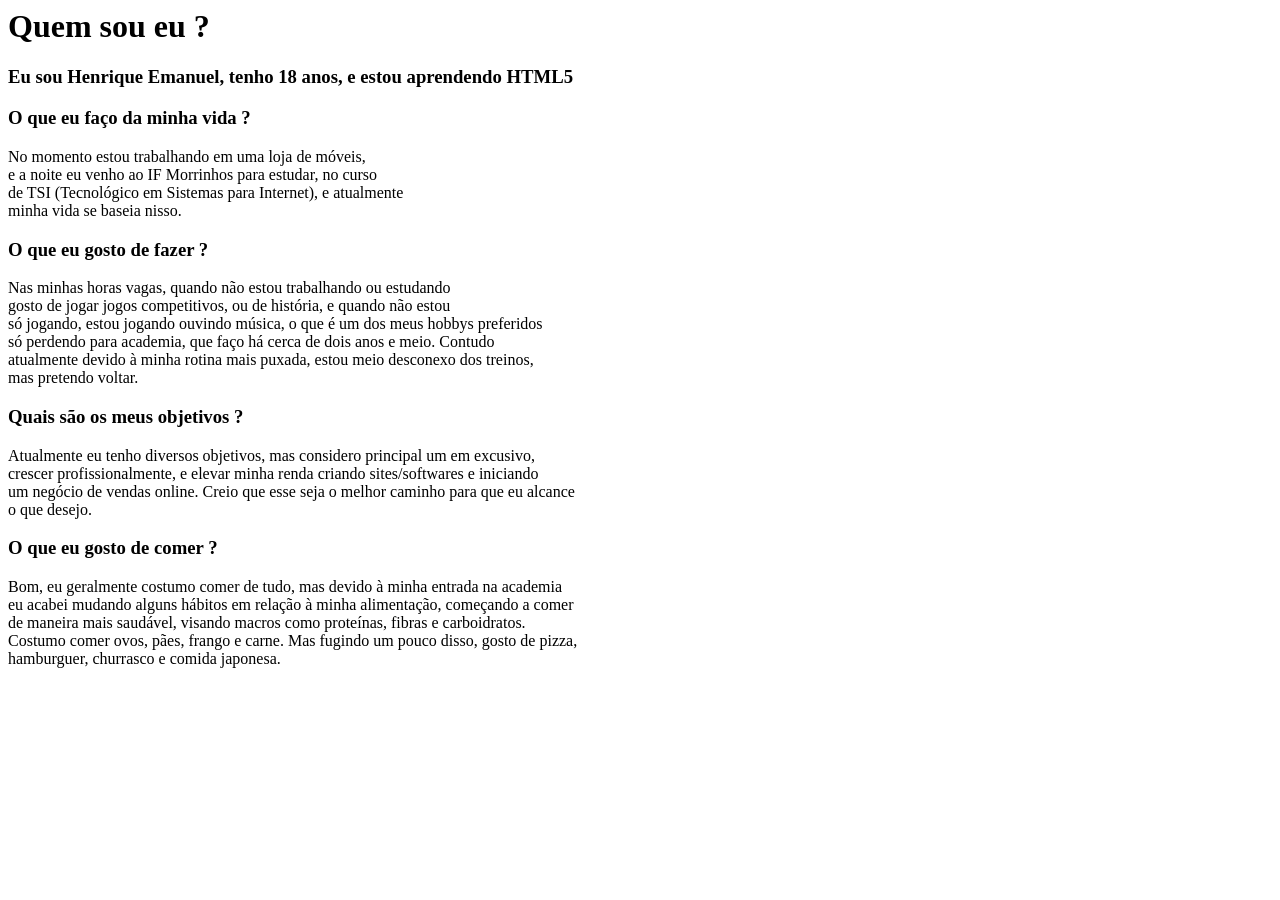
<file: index.html>
<html lang="pt-BR">
<head>
    <meta charset="UTF-8">
    <meta name="viewport" content="width=device-width, initial-scale=1.0">
    <title>Olá Mundo</title>
</head>
<body>
    
    <h1>Quem sou eu ?</h1>
    <h3>Eu sou Henrique Emanuel, tenho 18 anos, e estou aprendendo HTML5</h3>
    
    <h3>O que eu faço da minha vida ?</h3>
    
    <p>No momento estou trabalhando em uma loja de móveis,<br>
    e a noite eu venho ao IF Morrinhos para estudar, no curso<br>
    de TSI (Tecnológico em Sistemas para Internet), e atualmente <br>
    minha vida se baseia nisso.</p>

    <h3>O que eu gosto de fazer ?</h3>
    <p>Nas minhas horas vagas, quando não estou trabalhando ou estudando<br>
    gosto de jogar jogos competitivos, ou de história, e quando não estou<br>
    só jogando, estou jogando ouvindo música, o que é um dos meus hobbys preferidos <br>
    só perdendo para academia, que faço há cerca de dois anos e meio. Contudo <br>
    atualmente devido à minha rotina mais puxada, estou meio desconexo dos treinos, <br>
    mas pretendo voltar.</p>
    
    <h3>Quais são os meus objetivos ?</h3>
    <p>Atualmente eu tenho diversos objetivos, mas considero principal um em excusivo,<br>
    crescer profissionalmente, e elevar minha renda criando sites/softwares e iniciando<br>
    um negócio de vendas online. Creio que esse seja o melhor caminho para que eu alcance<br>
    o que desejo.</p>

    <h3>O que eu gosto de comer ?</h3>
    <p>Bom, eu geralmente costumo comer de tudo, mas devido à minha entrada na academia<br>
    eu acabei mudando alguns hábitos em relação à minha alimentação, começando a comer<br>
    de maneira mais saudável, visando macros como proteínas, fibras e carboidratos.<br>
    Costumo comer ovos, pães, frango e carne. Mas fugindo um pouco disso, gosto de pizza,<br>
    hamburguer, churrasco e comida japonesa.</p>
    
    <h3></h3>
    <h3></h3>
    


</body>
</html>
</file>
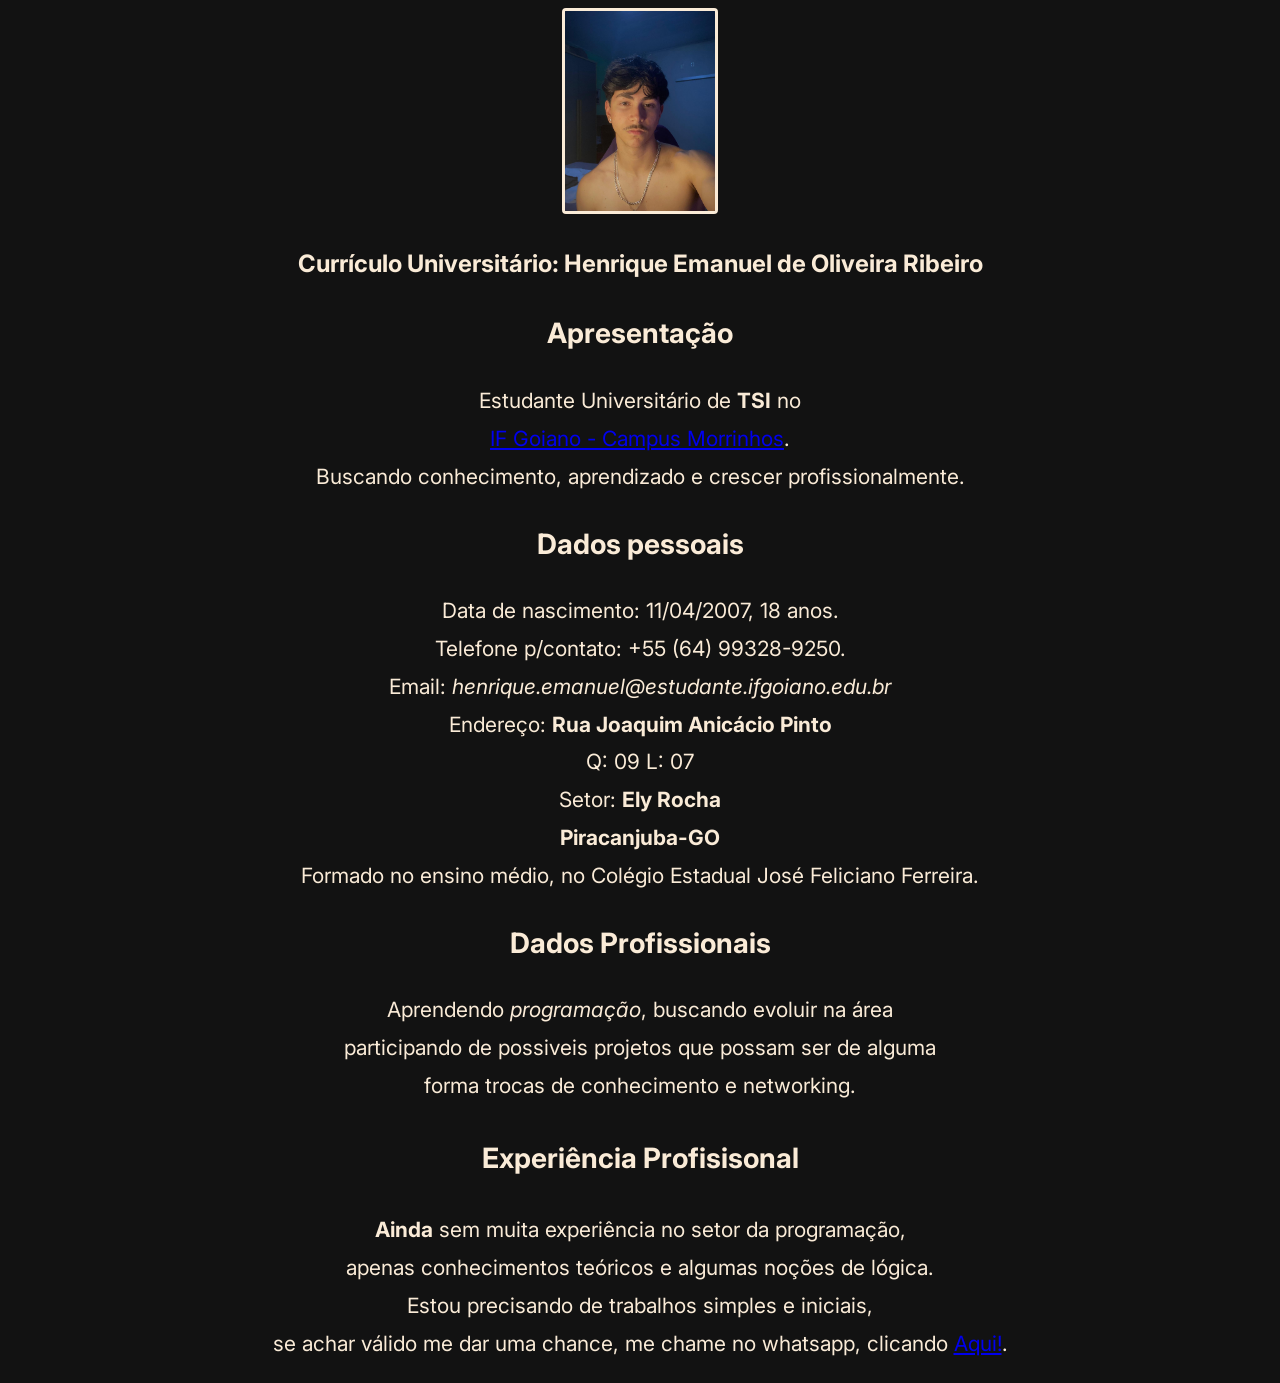
<file: aula2 tsi/index.html>
<!DOCTYPE html>
<html lang="pt-BR">
<head>
    
    <link href="https://fonts.googleapis.com/css2?family=Inter:wght@400;700&display=swap" rel="stylesheet">
    <link rel="stylesheet" href="css/style.css">
    <meta charset="UTF-8">
    <meta name="viewport" content="width=device-width, initial-scale=1.0">
    <title>Currículo</title>

</head>
<body>
    
    <img src="images/fotoperfil.jpg" alt="Foto de Perfil" class="foto-3x4">
    <h1>Currículo Universitário: Henrique Emanuel de Oliveira Ribeiro</h1>
    
    <h2>Apresentação</h2>
    <p> Estudante Universitário de <strong>TSI</strong> no <br>
    <a href="https://www.ifgoiano.edu.br/home/morrinhos">IF Goiano - Campus Morrinhos</a>. <br>
    Buscando conhecimento, aprendizado e crescer profissionalmente.
    </p>
    
    <h2>Dados pessoais</h2>
    <p>
        Data de nascimento: 11/04/2007, 18 anos. <br>
        Telefone p/contato: +55 (64) 99328-9250. <br>
        Email: <i>henrique.emanuel@estudante.ifgoiano.edu.br</i> <br>
        Endereço: <strong>Rua Joaquim Anicácio Pinto</strong> <br>
        Q: 09 L: 07 <br>
        Setor: <b>Ely Rocha</b> <br>
        <strong>Piracanjuba-GO</strong> <br> 
        Formado no ensino médio, no Colégio Estadual José Feliciano Ferreira. <br>


    </p>
    
    <h2>Dados Profissionais</h2>
    <p> Aprendendo <i>programação</i>, buscando evoluir na área <br>
        participando de possiveis projetos que possam ser de alguma <br>
        forma trocas de conhecimento e networking.
    
    </p>
    
    <h3>Experiência Profisisonal</h3>
    <p>  <b>Ainda</b> sem muita experiência no setor da programação, <br>
    apenas conhecimentos teóricos e algumas noções de lógica. <br>
    
    Estou precisando de trabalhos simples e iniciais, <br>
    se achar válido me dar uma chance, me chame no whatsapp, clicando
    <a href="https://wa.me/5564993289250">Aqui!</a>. 
    
    </p>
    



    
</body>
</html>
</file>
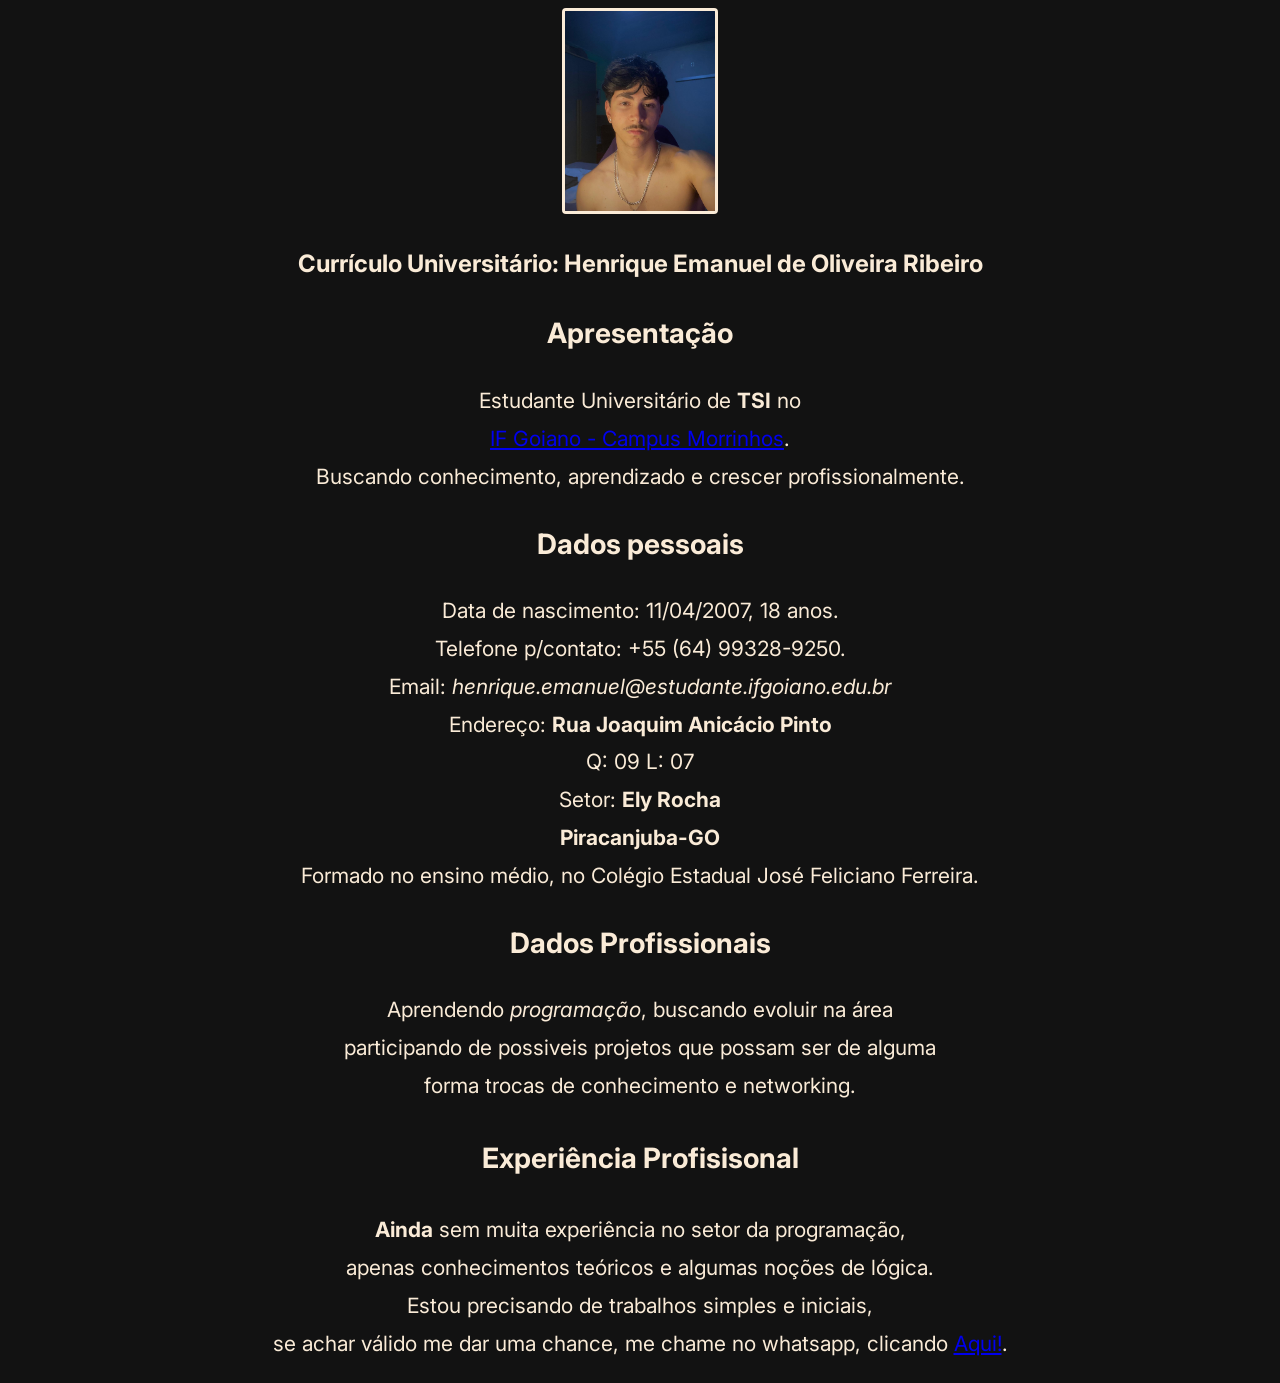
<file: aula2 tsi/css e html/index.html>
<!DOCTYPE html>
<html lang="pt-BR">
<head>
    
    <link href="https://fonts.googleapis.com/css2?family=Inter:wght@400;700&display=swap" rel="stylesheet">
    <link rel="stylesheet" href="style.css">
    <meta charset="UTF-8">
    <meta name="viewport" content="width=device-width, initial-scale=1.0">
    <title>Currículo</title>

</head>
<body>
    
    <img src="images/Imagem do WhatsApp de 2025-09-03 à(s) 12.41.39_f414f0e6.jpg" alt="Foto de Perfil" class="foto-3x4">
    <h1>Currículo Universitário: Henrique Emanuel de Oliveira Ribeiro</h1>
    
    <h2>Apresentação</h2>
    <p> Estudante Universitário de <strong>TSI</strong> no <br>
    <a href="https://www.ifgoiano.edu.br/home/morrinhos">IF Goiano - Campus Morrinhos</a>. <br>
    Buscando conhecimento, aprendizado e crescer profissionalmente.
    </p>
    
    <h2>Dados pessoais</h2>
    <p>
        Data de nascimento: 11/04/2007, 18 anos. <br>
        Telefone p/contato: +55 (64) 99328-9250. <br>
        Email: <i>henrique.emanuel@estudante.ifgoiano.edu.br</i> <br>
        Endereço: <strong>Rua Joaquim Anicácio Pinto</strong> <br>
        Q: 09 L: 07 <br>
        Setor: <b>Ely Rocha</b> <br>
        <strong>Piracanjuba-GO</strong> <br> 
        Formado no ensino médio, no Colégio Estadual José Feliciano Ferreira. <br>


    </p>
    
    <h2>Dados Profissionais</h2>
    <p> Aprendendo <i>programação</i>, buscando evoluir na área <br>
        participando de possiveis projetos que possam ser de alguma <br>
        forma trocas de conhecimento e networking.
    
    </p>
    
    <h3>Experiência Profisisonal</h3>
    <p>  <b>Ainda</b> sem muita experiência no setor da programação, <br>
    apenas conhecimentos teóricos e algumas noções de lógica. <br>
    
    Estou precisando de trabalhos simples e iniciais, <br>
    se achar válido me dar uma chance, me chame no whatsapp, clicando
    <a href="https://wa.me/5564993289250">Aqui!</a>. 
    
    </p>
    



    
</body>
</html>
</file>
<file: aula2 tsi/css/style.css>
*{
    background-color: #121212;
    font-family: 'inter', sans-serif;
    font-size: 21px;
    line-height: 1.8;
    align-items: center;
    justify-content: center;
    text-align: center;
    
}


h1 {
    color: antiquewhite;
    font-size: 24px;
}


h2 {
    color: antiquewhite;
    font-size: 28px;
}

h3 {
    color: antiquewhite;
    font-size: 28px;
}

p {
    color: antiquewhite;
}

.foto-3x4 {
    width: 150px;           
    aspect-ratio: 3 / 4;   
    object-fit: cover;      
    border-radius: 4px;     
    border: 3px solid antiquewhite; 
}
</file>
<file: aula2 tsi/css e html/style.css>
*{
    background-color: #121212;
    font-family: 'inter', sans-serif;
    font-size: 21px;
    line-height: 1.8;
    align-items: center;
    justify-content: center;
    text-align: center;
    
}


h1 {
    color: antiquewhite;
    font-size: 24px;
}


h2 {
    color: antiquewhite;
    font-size: 28px;
}

h3 {
    color: antiquewhite;
    font-size: 28px;
}

p {
    color: antiquewhite;
}

.foto-3x4 {
    width: 150px;           
    aspect-ratio: 3 / 4;    
    object-fit: cover;      
    border-radius: 4px;     
    border: 3px solid antiquewhite; 
}
</file>
